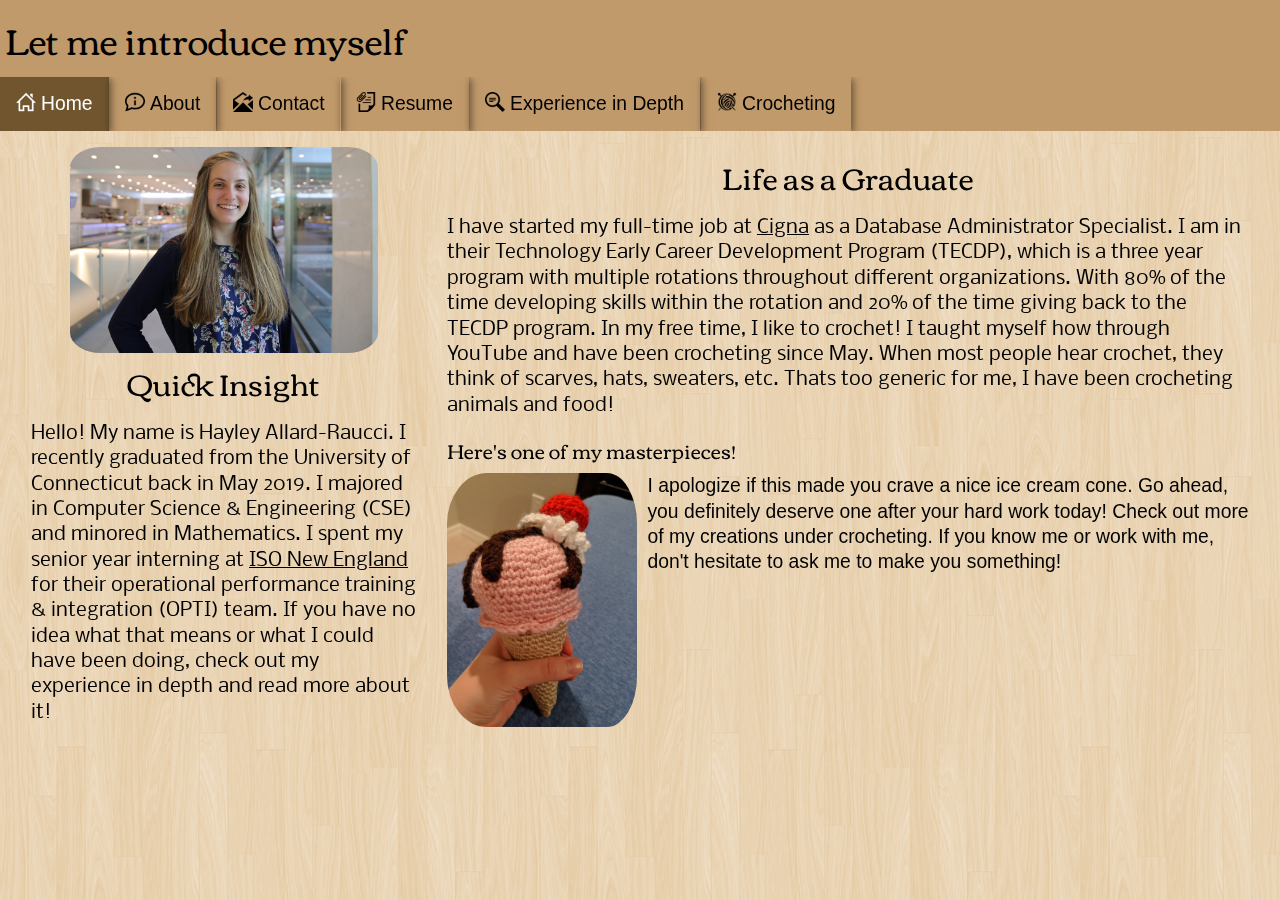
<file: index.html>
<html>
  <head>
    <meta name="viewport" content="width=device-width, initial-scale=1.0" />
    <!-- sets text display in window tab -->
    <title>Hayley Allard-Raucci</title>
    <!-- links css file for this page -->
    <link rel="stylesheet" href="https://www.w3schools.com/w3css/4/w3.css">
    <link href="http://fonts.googleapis.com/css?family=Corben:bold" rel="stylesheet" type="text/css">
    <link href="http://fonts.googleapis.com/css?family=Nobile" rel="stylesheet" type="text/css">
    <link rel="stylesheet" href="homeStyles.css" />
  </head>
  <body>
    <div class="header">
      <h1>Let me introduce myself</h1>
    </div>
<ul class="topnav">
  <!-- includes tabs that user can flip through-->
  <li><a class="active" href="index.html">
      <img src="/ICons/housew.png" class="icons" />Home</a></li>
  <li><a href="about.html">
      <img src="/ICons/infob.png" class="icons" />About</a>
  </li>
  <li><a href="contact.html">
      <img src="/ICons/mailb.png" class="icons" />Contact</a>
  </li>
  <li><a href="/Resume/resume.pdf" target="_blank">
      <img src="/ICons/pdfb.png" class="icons" />Resume</a>
  </li>
  <li> 
    <div class="dropdown">
        <a class="dropbtn">
          <img src="/ICons/magb.png" class="icons" />Experience in Depth
        </a>
        <div class="dropdown-content">
          <a href="OPTI.html">Operations Performance, Training & Integration</a>
          <a href="DayAhead.html">IT Day-Ahead</a>
          <a href="Forecasting.html">Energy Load Forecasting Project</a>
          <a href="DataEngineer.html">Data Engineer</a>
        </div>
      </div>
    </div>
    </li>
    <li><a href="crochet.html">
      <img src="/ICons/yarn_b.png" class="icons">Crocheting
    </a></li>
    </ul>
    <div class="w3-container w3-animate-bottom">
    <!-- start multi column -->
    <div class="row">
      <!-- start left side of the column -->
      <div class="col-4">
        <!-- insert selfie -->
        <img src="/Pictures/professional picture_cropped copy.jpg" class="img-2 center" />
        <!-- header -->
        <h2>Quick Insight</h2>
        <!-- basic info about me -->
        <p class="main">
          Hello! My name is Hayley Allard-Raucci. I recently graduated from the University of Connecticut
          back in May 2019. I majored in Computer Science & Engineering (CSE) and minored in Mathematics. 
          I spent my senior year interning at <a href="https://www.iso-ne.com/" target="_blank">ISO New England</a>
          for their operational performance training & integration (OPTI) team. If you have no idea what that means
          or what I could have been doing, check out my experience in depth and read more about it! 
        </p>
      </div>
      <!-- start bulk of content, bigger column -->
      <div class="col-8">
        <h2> Life as a Graduate</h2>
        <p class="main">
          I have started my full-time job at <a href="https://www.cigna.com/" target="_blank">Cigna</a> as a
          Database Administrator Specialist. I am in their Technology Early Career Development Program (TECDP), which 
          is a three year program with multiple rotations throughout different organizations. With 80% of the time 
          developing skills within the rotation and 20% of the time giving back to the TECDP program. 
          In my free time, I like to crochet! I taught myself how through YouTube and have been crocheting since May.
          When most people hear crochet, they think of scarves, hats, sweaters, etc. Thats too generic for me, I have
          been crocheting animals and food!
        </p>
        <h4> Here's one of my masterpieces! </h4>
        <img src="Pictures/crochet/Ice_cream.jpg" class="img-3" style="float:left; padding-right: 10px; border-radius: 20%"> 
        I apologize if this made you crave a nice ice cream cone. Go ahead, you definitely deserve one after 
        your hard work today! Check out more of my creations under crocheting. If you know me or work with me, don't hesitate to ask
        me to make you something! 
      </div>
    </div>
    </div>
  </body>
</html>
</file>
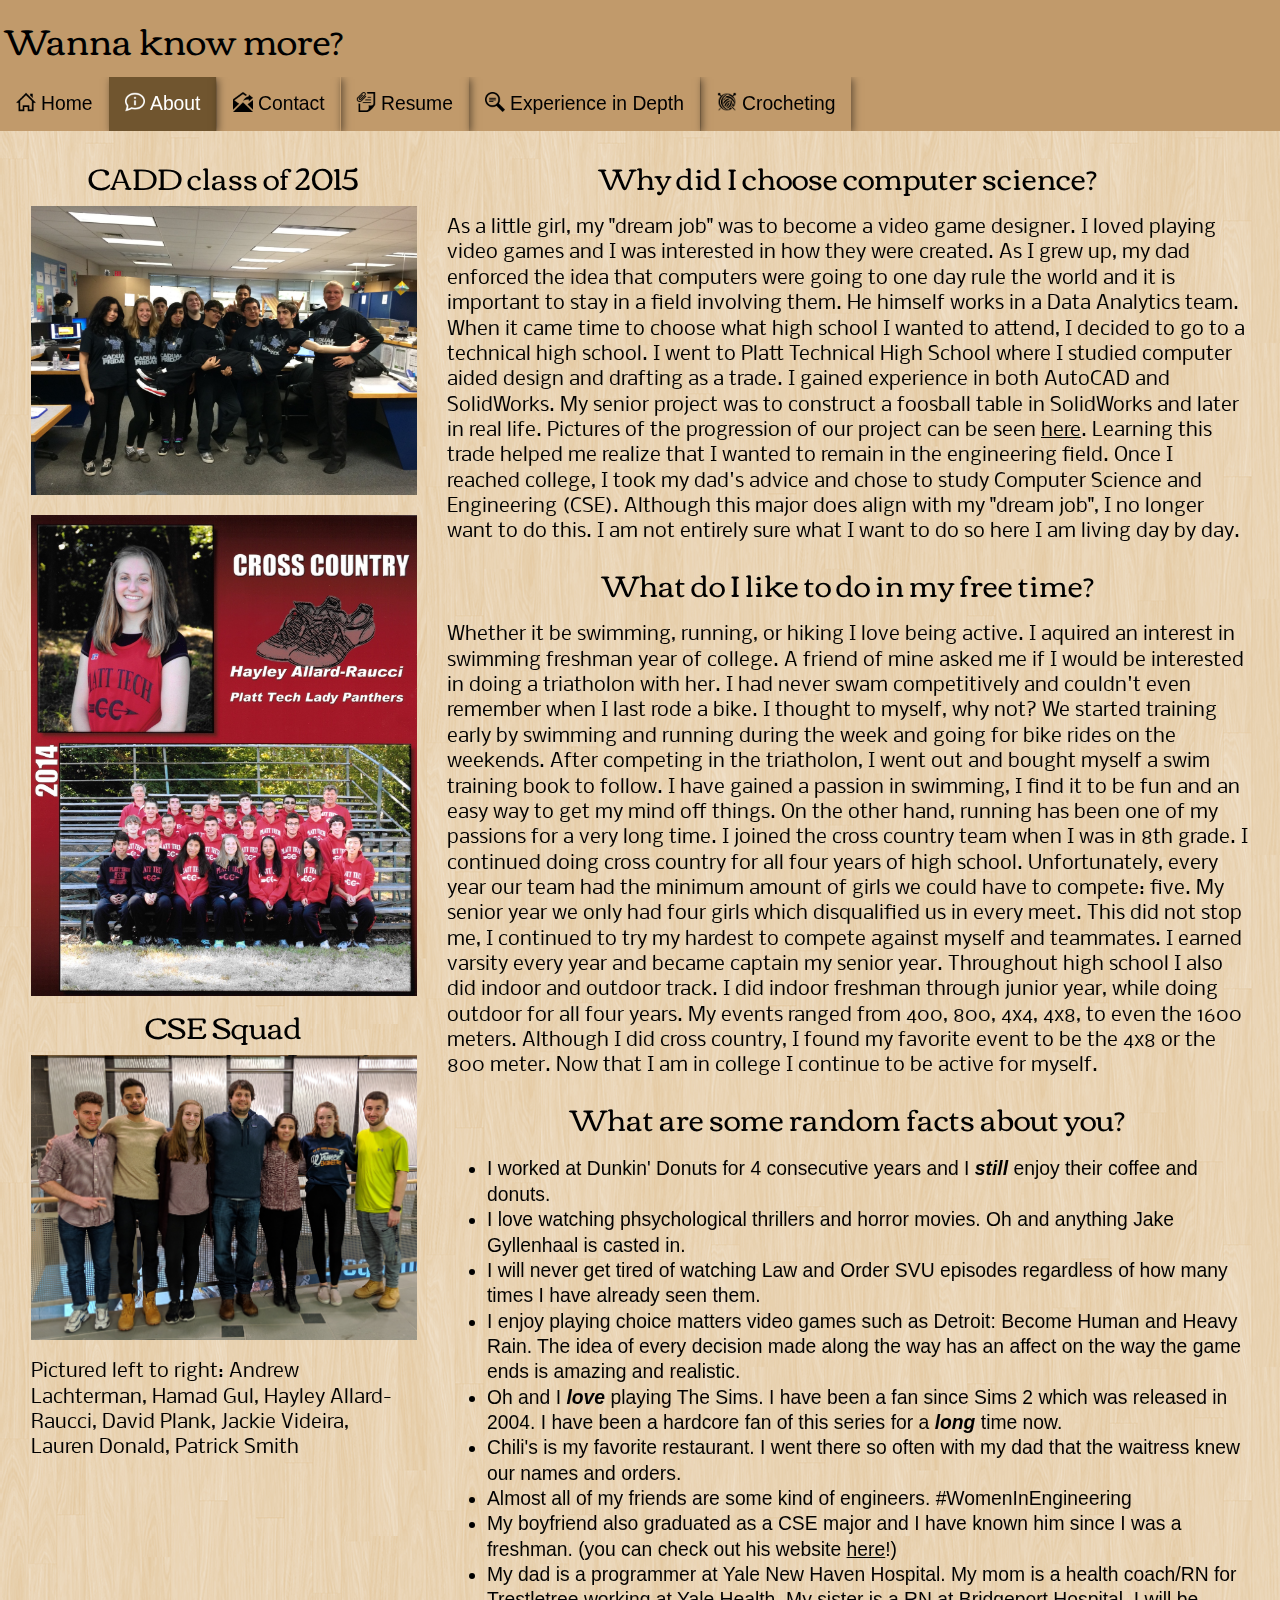
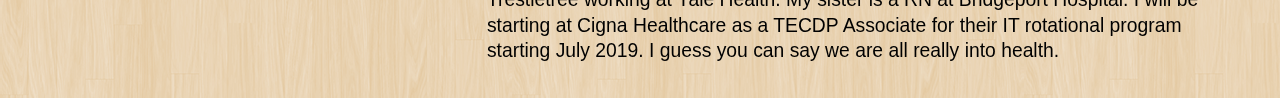
<file: about.html>
<html>
  <head>
    <meta name="viewport" content="width=device-width, initial-scale=1.0" />
    <title>Hayley Allard-Raucci</title>
    <link rel="stylesheet" href="https://www.w3schools.com/w3css/4/w3.css">
        <link href="http://fonts.googleapis.com/css?family=Corben:bold" rel="stylesheet" type="text/css">
        <link href="http://fonts.googleapis.com/css?family=Nobile" rel="stylesheet" type="text/css">
    <link rel="stylesheet" href="homeStyles.css" />
  </head>
  <body>
    <div class="header">
      <h1>Wanna know more?</h1>
    </div>
    <ul class="topnav">
      <!-- includes tabs that user can flip through-->
      <li><a href="index.html">
          <img src="/ICons/houseb.png" class="icons" />Home</a></li>
      <li><a class ="active" href="about.html">
          <img src="/ICons/infow.png" class="icons" />About</a>
      </li>
      <li><a href="contact.html">
          <img src="/ICons/mailb.png" class="icons" />Contact</a>
      </li>
      <li><a href="/Resume/resume.pdf" target="_blank">
          <img src="/ICons/pdfb.png" class="icons" />Resume</a>
      </li>
      <li>
        <div class="dropdown">
          <a class="dropbtn">
            <img src="/ICons/magb.png" class="icons" />Experience in Depth
          </a>
          <div class="dropdown-content">
            <div class="column">
              <a href="OPTI.html">Operations Performance, Training & Integration</a> 
              <a href="DayAhead.html">IT Day-Ahead</a>
              <a href="Forecasting.html">Energy Load Forecasting Project</a>
              <a href="DataEngineer.html">Data Engineer</a>
            </div>
          </div>
        </div>
      </li>
          <li><a href="crochet.html">
              <img src="/ICons/yarn_b.png" class="icons">Crocheting
            </a></li>
    </ul>
    <div class="w3-container w3-animate-bottom">
    <div class="col-4">
      <h2>CADD class of 2015</h2>
      <img src="Pictures/class15.png" class="img-1" />
      <img src="Pictures/cc_picture.jpeg" class="img-4" />
      <h2> CSE Squad </h2>
      <img src="Pictures/CSE_fam.jpg" class="img-1">
      <p class="main">Pictured left to right: Andrew Lachterman, Hamad Gul, Hayley Allard-Raucci,
        David Plank, Jackie Videira, Lauren Donald, Patrick Smith </p>
    </div>
    <div class="col-8">
      <h2>Why did I choose computer science?</h2>
      <p class="main">
        As a little girl, my "dream job" was to become a video game designer. I
        loved playing video games and I was interested in how they were created.
        As I grew up, my dad enforced the idea that computers were going to one
        day rule the world and it is important to stay in a field involving
        them. He himself works in a Data Analytics team. When it came time to
        choose what high school I wanted to attend, I decided to go to a
        technical high school. I went to Platt Technical High School where I
        studied computer aided design and drafting as a trade. I gained
        experience in both AutoCAD and SolidWorks. My senior project was to
        construct a foosball table in SolidWorks and later in real life.
        Pictures of the progression of our project can be seen
        <a href="Powerpoint/foosball_presentation.pdf" target="_blank">here</a>.
        Learning this trade helped me realize that I wanted to remain in the
        engineering field. Once I reached college, I took my dad's advice and
        chose to study Computer Science and Engineering (CSE). Although this
        major does align with my "dream job", I no longer want to do this. I am
        not entirely sure what I want to do so here I am living day by day.
      </p>
      <h2>What do I like to do in my free time?</h2>
      <p class="main">
        Whether it be swimming, running, or hiking I love being active. I
        aquired an interest in swimming freshman year of college. A friend of
        mine asked me if I would be interested in doing a triatholon with her. I
        had never swam competitively and couldn't even remember when I last rode
        a bike. I thought to myself, why not? We started training early by
        swimming and running during the week and going for bike rides on the
        weekends. After competing in the triatholon, I went out and bought
        myself a swim training book to follow. I have gained a passion in
        swimming, I find it to be fun and an easy way to get my mind off things.
        On the other hand, running has been one of my passions for a very long
        time. I joined the cross country team when I was in 8th grade. I
        continued doing cross country for all four years of high school.
        Unfortunately, every year our team had the minimum amount of girls we
        could have to compete: five. My senior year we only had four girls which
        disqualified us in every meet. This did not stop me, I continued to try
        my hardest to compete against myself and teammates. I earned
        varsity every year and became captain my senior year. Throughout high
        school I also did indoor and outdoor track. I did indoor freshman through
        junior year, while doing outdoor for all four years. My events ranged
        from 400, 800, 4x4, 4x8, to even the 1600 meters. Although I did cross
        country, I found my favorite event to be the 4x8 or the 800 meter. Now
        that I am in college I continue to be active for myself.
      </p>
      <h2> What are some random facts about you? </h2>
      <ul style="list-style-type:disc">
        <li>I worked at Dunkin' Donuts for 4 consecutive years and I <b><i>still</i></b> enjoy
          their coffee and donuts.
        </li>
        <li>I love watching phsychological thrillers and horror movies. Oh and anything Jake 
          Gyllenhaal is casted in. 
        </li>
        <li>I will never get tired of watching Law and Order SVU episodes regardless of how many
          times I have already seen them.
        </li>
        <li>I enjoy playing choice matters video games such as Detroit: Become Human and 
          Heavy Rain. The idea of every decision made along the way has an affect on the way the 
          game ends is amazing and realistic. 
        </li>
        <li>Oh and I <b><i>love</i></b> playing The Sims. I have been a fan since Sims 2 which was
          released in 2004. I have been a hardcore fan of this series for a <b><i>long</i></b> 
          time now. </li>
        <li>Chili's is my favorite restaurant. I went there so often with my dad that the waitress
          knew our names and orders. 
        </li>
        <li>Almost all of my friends are some kind of engineers. #WomenInEngineering</li>
        <li>My boyfriend also graduated as a CSE major and I have known him since I was a freshman. 
          (you can check out his website <a href="http://jonsimonin.com/" target="_blank">here</a>!)
        </li>
        <li>My dad is a programmer at Yale New Haven Hospital. My mom is a health coach/RN for Trestletree
          working at Yale Health. My sister is a RN at Bridgeport Hospital. I will be starting at Cigna Healthcare 
          as a TECDP Associate for their IT rotational program starting July 2019. I guess you can say we are all really 
          into health.
        </li>
      </ul>
    </div>
    </div>
  </body>
</html>
</file>
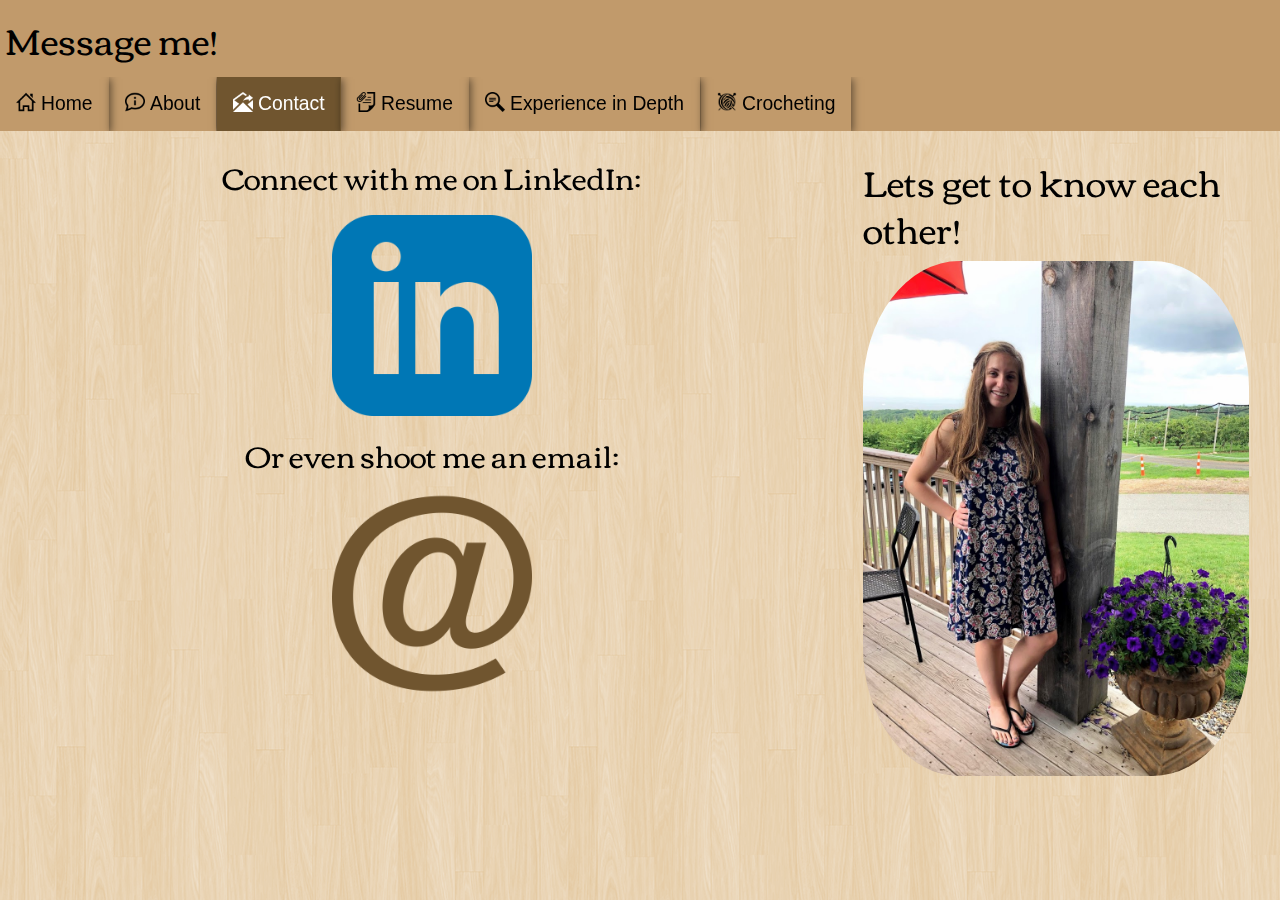
<file: contact.html>
<html>
  <head>
    <meta name="viewport" content="width=device-width, initial-scale=1.0">
    <title>Hayley Allard-Raucci</title>
    <link rel="stylesheet" href="https://www.w3schools.com/w3css/4/w3.css">
        <link href="http://fonts.googleapis.com/css?family=Corben:bold" rel="stylesheet" type="text/css">
        <link href="http://fonts.googleapis.com/css?family=Nobile" rel="stylesheet" type="text/css">
    <link rel="stylesheet" href="homeStyles.css" />
  </head>
  <body>
    <div class="header">
      <h1>Message me!</h1>
    </div>
    <ul class="topnav">
      <!-- includes tabs that user can flip through-->
      <li><a href="index.html">
          <img src="/ICons/houseb.png" class="icons" />Home</a></li>
      <li><a href="about.html">
          <img src="/ICons/infob.png" class="icons" />About</a>
      </li>
      <li><a class="active" href="contact.html">
          <img src="/ICons/mailw.png" class="icons" />Contact</a>
      </li>
      <li><a href="/Resume/resume.pdf" target="_blank">
          <img src="/ICons/pdfb.png" class="icons" />Resume</a>
      </li>
  <li>
    <div class="dropdown">
      <a class="dropbtn">
        <img src="/ICons/magb.png" class="icons" />Experience in Depth
      </a>
      <div class="dropdown-content">
        <a href="OPTI.html">Operations Performance, Training & Integration</a> 
        <a href="DayAhead.html">IT Day-Ahead</a>
        <a href="Forecasting.html">Energy Load Forecasting Project</a>
        <a href="DataEngineer.html">Data Engineer</a>
      </div>
    </div>
    </div>
  </li>
      <li><a href="crochet.html">
          <img src="/ICons/yarn_b.png" class="icons">Crocheting
        </a></li>
  </ul>
  <div class="w3-container w3-animate-bottom">
    <div class="row">
      <div class="col-8">
        <h2>Connect with me on LinkedIn:</h2>
        <p style="text-align: center">
          <a href="https://www.linkedin.com/in/hallardraucci/" target="_blank">
            <img src="ICons/linkedin.png" class="img-3" />
          </a>
        </p>
        <h2> Or even shoot me an email: </h2>
        <p style="text-align: center">
          <a href="mailto:jobs@hallardraucci.com">
            <img src="ICons/atbr.png" class="img-3" />
          </a>
        </p>
      </div>
      <div class="col-4">
        <h1>Lets get to know each other!</h1>
        <img src="Pictures/crystal_ridge.jpg" class="img-5" />
      </div>
    </div>
    </div>
  </body>
</html>
</file>
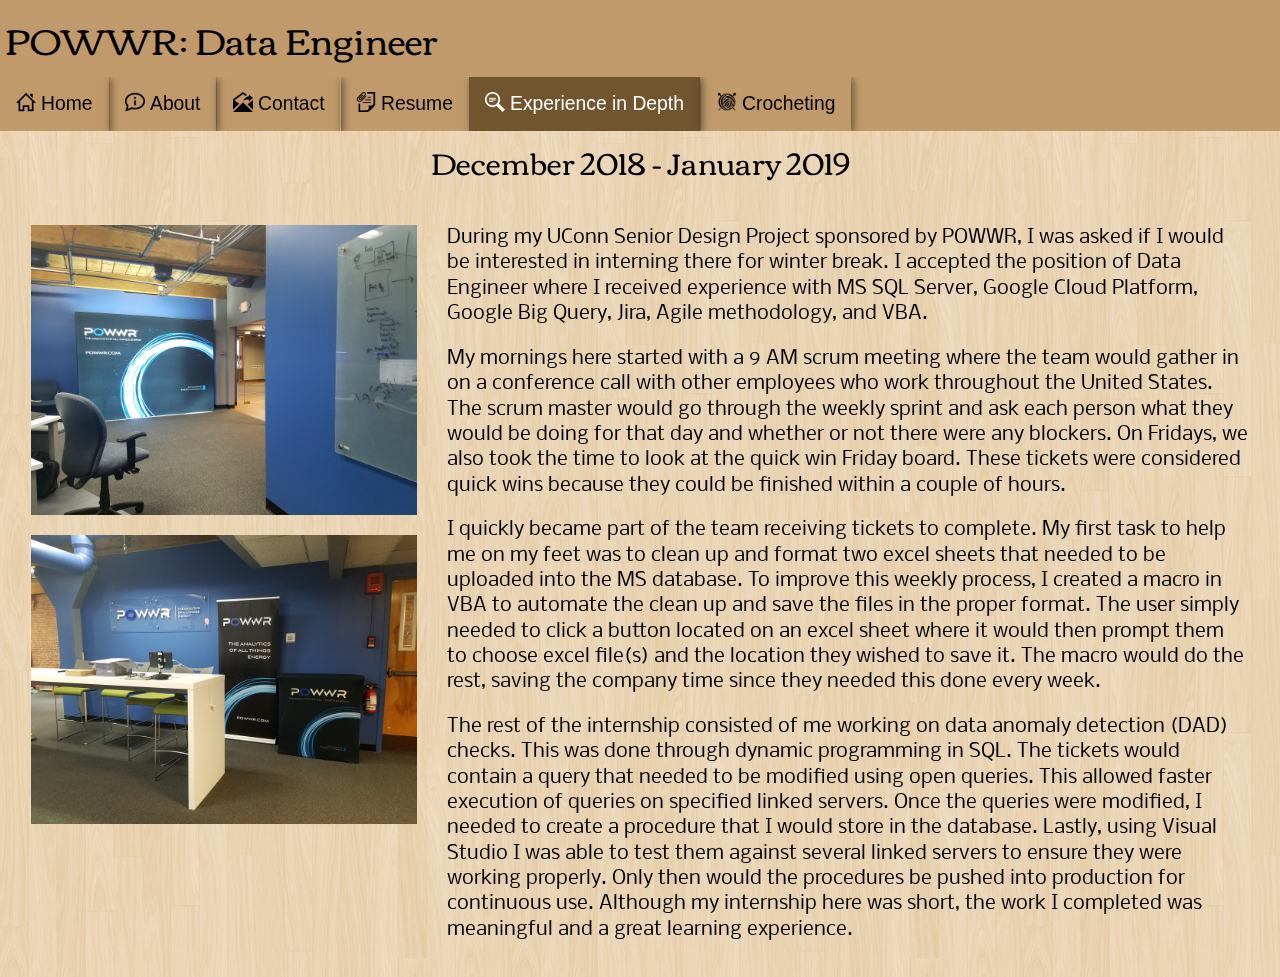
<file: DataEngineer.html>
<html>
  <head>
    <meta name="viewport" content="width=device-width, initial-scale=1.0">
    <title>Hayley Allard-Raucci</title>
    <link rel="stylesheet" href="https://www.w3schools.com/w3css/4/w3.css">
        <link href="http://fonts.googleapis.com/css?family=Corben:bold" rel="stylesheet" type="text/css">
        <link href="http://fonts.googleapis.com/css?family=Nobile" rel="stylesheet" type="text/css">
    <link rel="stylesheet" href="homeStyles.css" />
  </head>
  <body>
    <div class="header">
      <h1>POWWR: Data Engineer</h1>
    </div>
    <ul class="topnav">
      <!-- includes tabs that user can flip through-->
      <li><a href="index.html">
          <img src="/ICons/houseb.png" class="icons" />Home</a></li>
      <li><a href="about.html">
          <img src="/ICons/infob.png" class="icons" />About</a>
      </li>
      <li><a href="contact.html">
          <img src="/ICons/mailb.png" class="icons" />Contact</a>
      </li>
      <li><a href="/Resume/resume.pdf" target="_blank">
          <img src="/ICons/pdfb.png" class="icons" />Resume</a>
      </li>
      <li>
        <div class="dropdown">
        <a class="dropbtn active">
          <img src="/ICons/magw.png" class="icons" />Experience in Depth
        </a>
          <div class="dropdown-content">
            <a href="OPTI.html">Operations Performance, Training & Integration</a> 
            <a href="DayAhead.html">IT Day-Ahead</a>
            <a href="Forecasting.html">Energy Load Forecasting Project</a>
            <a class="active" href="DataEngineer.html">Data Engineer</a>
          </div>
        </div>
        </div>
      </li>
          <li><a href="crochet.html">
              <img src="/ICons/yarn_b.png" class="icons">Crocheting
            </a></li>
    </ul>
    <div class="w3-container w3-animate-bottom">
    <h2>
      December 2018 - January 2019
      <!--
      <img
        src="/Pictures/plogo.png"
        style="width:35%;padding-top:20px;"
        class="center"
      />
      -->
    </h2>
    <div class="row">
      <div class="col-4">
        <p class="main">
          <img
            src="/Pictures/office.jpg"
            class="img-7"
          />
          <img
            src="/Pictures/powwr.jpg"
            class="img-7"
          />
        </p>
      </div>
      <div class="col-8">
        <p class="main">
          During my UConn Senior Design Project sponsored by POWWR, I was asked
          if I would be interested in interning there for winter break. I
          accepted the position of Data Engineer where I received experience
          with MS SQL Server, Google Cloud Platform, Google Big Query, Jira,
          Agile methodology, and VBA.
        </p>
        <p class="main">
          My mornings here started with a 9 AM scrum meeting where the team
          would gather in on a conference call with other employees who
          work throughout the United States. The scrum master would go through the
          weekly sprint and ask each person what they would be doing for that
          day and whether or not there were any blockers. On Fridays, we also
          took the time to look at the quick win Friday board. These tickets
          were considered quick wins because they could be finished within a
          couple of hours.
        </p>
        <p class="main">
          I quickly became part of the team receiving tickets to complete. My
          first task to help me on my feet was to clean up and format two excel
          sheets that needed to be uploaded into the MS database. To improve
          this weekly process, I created a macro in VBA to automate the clean up
          and save the files in the proper format. The user simply needed to
          click a button located on an excel sheet where it would then prompt
          them to choose excel file(s) and the location they wished to save it.
          The macro would do the rest, saving the company time since they needed
          this done every week.
        </p>
        <p class="main">
          The rest of the internship consisted of me working on data anomaly
          detection (DAD) checks. This was done through dynamic programming in
          SQL. The tickets would contain a query that needed to be modified
          using open queries. This allowed faster execution of queries on
          specified linked servers. Once the queries were modified, I needed to
          create a procedure that I would store in the database. Lastly, using
          Visual Studio I was able to test them against several linked servers
          to ensure they were working properly. Only then would the procedures
          be pushed into production for continuous use. Although my internship
          here was short, the work I completed was meaningful and a great
          learning experience.
        </p>
      </div>
    </div>
    </div>
  </body>
</html>
</file>
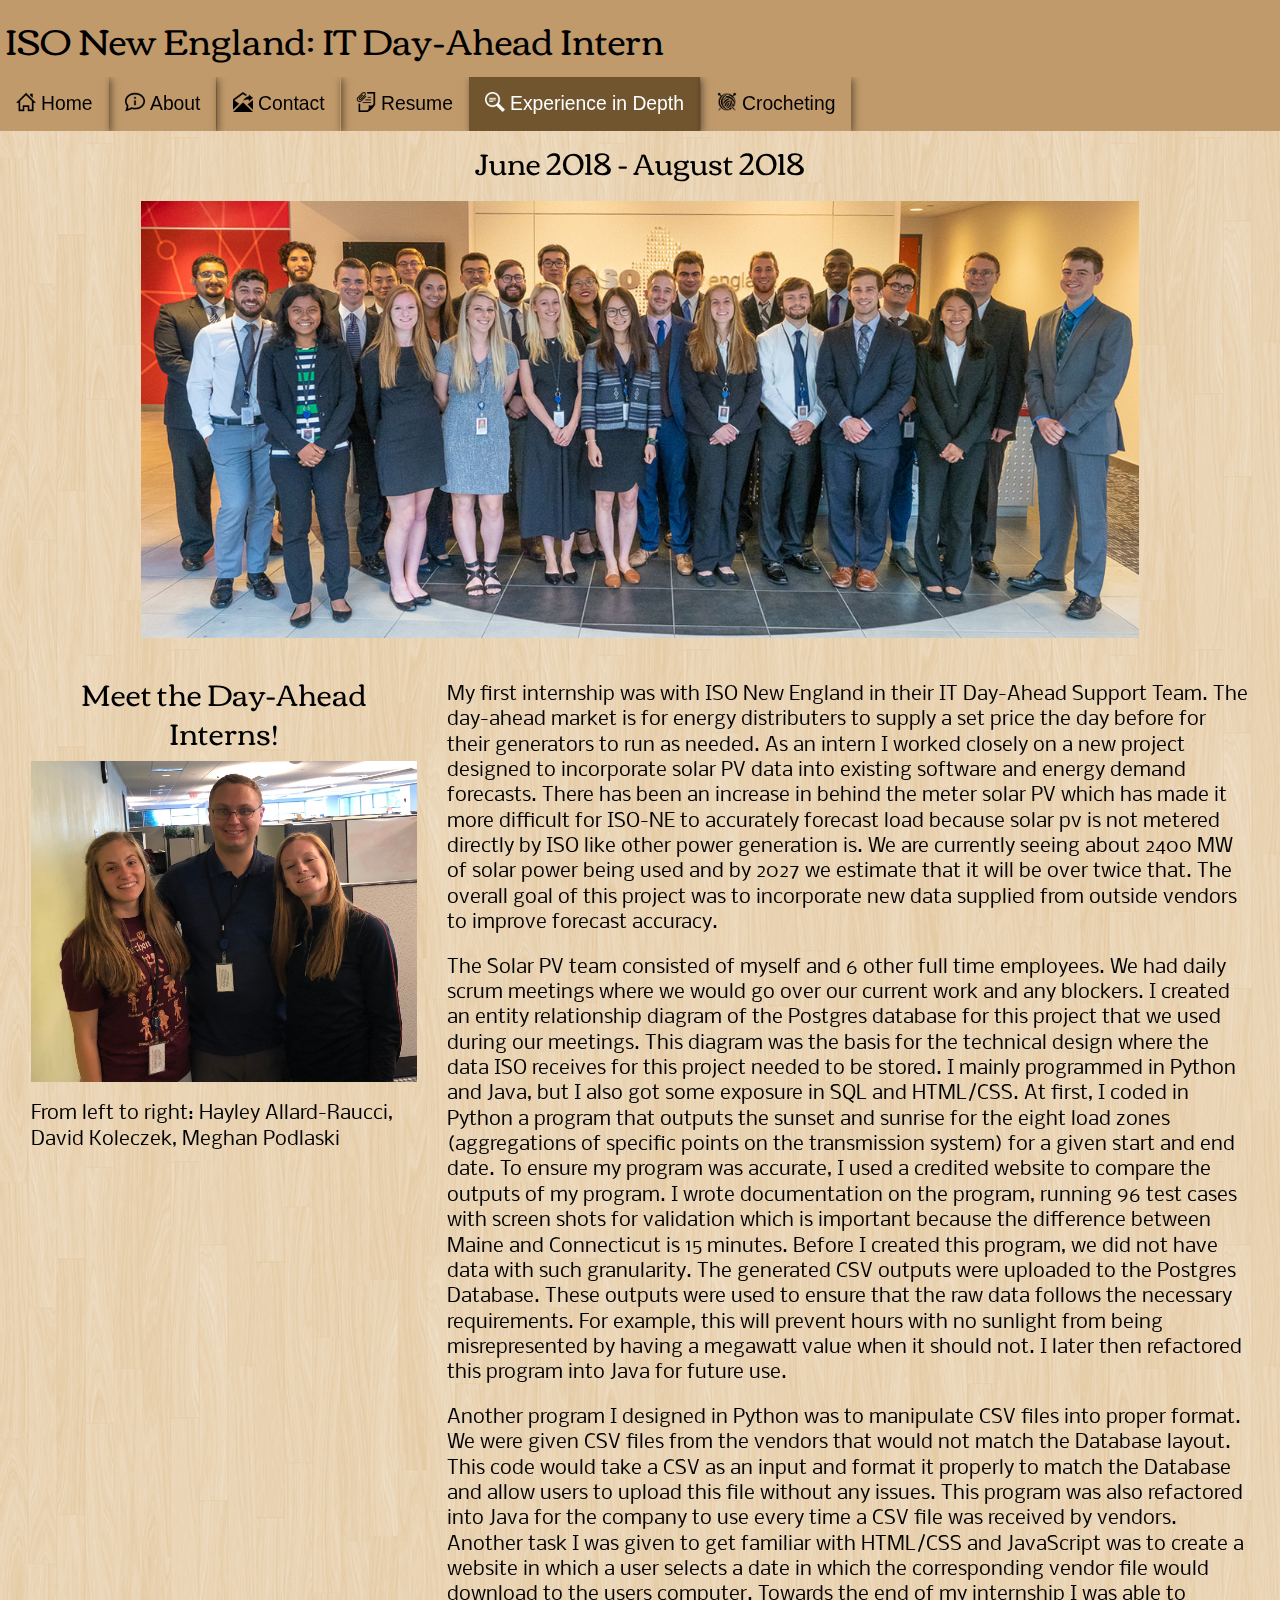
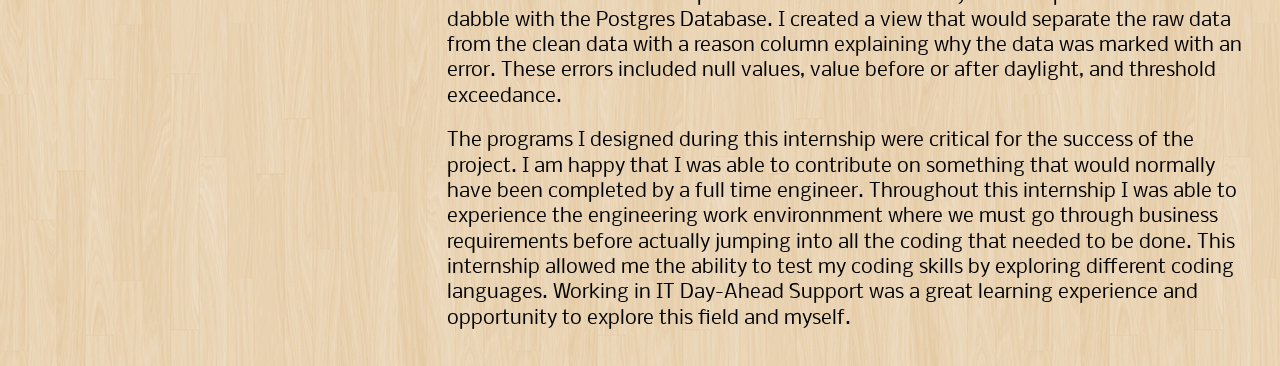
<file: DayAhead.html>
<html>
  <head>
    <meta name="viewport" content="width=device-width, initial-scale=1.0">
    <title>Hayley Allard-Raucci</title>
    <link rel="stylesheet" href="https://www.w3schools.com/w3css/4/w3.css">
        <link href="http://fonts.googleapis.com/css?family=Corben:bold" rel="stylesheet" type="text/css">
        <link href="http://fonts.googleapis.com/css?family=Nobile" rel="stylesheet" type="text/css">
    <link rel="stylesheet" href="homeStyles.css" />
  </head>
  <body>
    <div class="header">
      <h1>ISO New England: IT Day-Ahead Intern</h1>
    </div>
    <ul class="topnav">
      <!-- includes tabs that user can flip through-->
      <li><a href="index.html">
          <img src="/ICons/houseb.png" class="icons" />Home</a></li>
      <li><a href="about.html">
          <img src="/ICons/infob.png" class="icons" />About</a>
      </li>
      <li><a href="contact.html">
          <img src="/ICons/mailb.png" class="icons" />Contact</a>
      </li>
      <li><a href="/Resume/resume.pdf" target="_blank">
          <img src="/ICons/pdfb.png" class="icons" />Resume</a>
      </li>
      <li>
        <div class="dropdown">
          <a class="dropbtn active">
            <img src="/ICons/magw.png" class="icons" />Experience in Depth
          </a>
          <div class="dropdown-content">
            <a href="OPTI.html">Operations Performance, Training & Integration</a> 
            <a class="active" href="DayAhead.html">IT Day-Ahead</a>
            <a href="Forecasting.html">Energy Load Forecasting Project</a>
            <a href="DataEngineer.html">Data Engineer</a>
          </div>
        </div>
        </div>
      </li>
          <li><a href="crochet.html">
              <img src="/ICons/yarn_b.png" class="icons">Crocheting
            </a></li>
    </ul>
    <div class="w3-container w3-animate-bottom">
    <h2>
      June 2018 - August 2018
      <img src="/Pictures/Final Presentations.jpg" class="center img-6" />
    </h2>
     <div class="col-4">
      <h2>Meet the Day-Ahead Interns!</h2>
      <img src="/Pictures/DayAheadInterns.jpeg" class="img-1" />
      <p class="main">
        From left to right: Hayley Allard-Raucci, David Koleczek, Meghan
        Podlaski
      </p>
    </div>
    <div class="col-8">
      <p class="main">
        My first internship was with ISO New England in their IT Day-Ahead
        Support Team.
        The day-ahead market is for energy distributers to supply a set price the 
        day before for their generators to run as needed. As an intern I worked closely on
        a new project designed to incorporate solar PV data into existing software
        and energy demand forecasts. There has been an increase in behind the meter
        solar PV which has made it more difficult for ISO-NE to accurately
        forecast load because solar pv is not metered directly by ISO like other power generation is. 
        We are currently seeing about 2400 MW of solar power being used and by 2027 we
        estimate that it will be over twice that. The overall goal of this project was to
        incorporate new data supplied from outside vendors to improve forecast accuracy.
      </p>
      <p class="main">
        The Solar PV team consisted of myself and 6 other full time employees. We
        had daily scrum meetings where we would go over our current work and any
        blockers. I created an entity relationship diagram of the
        Postgres database for this project that we used during our meetings.
        This diagram was the basis for the technical design where the data ISO
        receives for this project needed to be stored. I mainly programmed in
        Python and Java, but I also got some exposure in SQL and HTML/CSS. At
        first, I coded in Python a program that outputs the sunset and sunrise
        for the eight load zones (aggregations of specific points on the
        transmission system) for a given start and end date. To ensure my
        program was accurate, I used a credited website to compare the outputs
        of my program. I wrote documentation on the program, running 96 test
        cases with screen shots for validation which is important because the difference between
        Maine and Connecticut is 15 minutes. Before I created this program, we did not have
        data with such granularity. The generated CSV
        outputs were uploaded to the Postgres Database. These outputs were used
        to ensure that the raw data follows the necessary requirements. For
        example, this will prevent hours with no sunlight from being
        misrepresented by having a megawatt value when it should not. I later
        then refactored this program into Java for future use.
      </p>
      <p class="main">
        Another program I designed in Python was to manipulate CSV files into
        proper format. We were given CSV files from the vendors that would not
        match the Database layout. This code would take a CSV as an input and
        format it properly to match the Database and allow users to upload this
        file without any issues. This program was also refactored into Java for
        the company to use every time a CSV file was received by vendors. Another
        task I was given to get familiar with HTML/CSS and JavaScript was
        to create a website in which a user selects a date in which the
        corresponding vendor file would download to the users computer. Towards
        the end of my internship I was able to dabble with the Postgres
        Database. I created a view that would separate the raw data from the
        clean data with a reason column explaining why the data was marked with
        an error. These errors included null values, value before or after
        daylight, and threshold exceedance.
      </p>
      <p class="main">
        The programs I designed during this internship were critical for the
        success of the project. I am happy that I was able to contribute on
        something that would normally have been completed by a full time
        engineer. Throughout this internship I was able to experience the
        engineering work environnment where we must go through business
        requirements before actually jumping into all the coding that needed to
        be done. This internship allowed me the ability to test my coding skills
        by exploring different coding languages. Working in IT Day-Ahead Support was a
        great learning experience and opportunity to explore this field and
        myself.
      </p>
    </div>
    </div>
  </body>
</html>
</file>
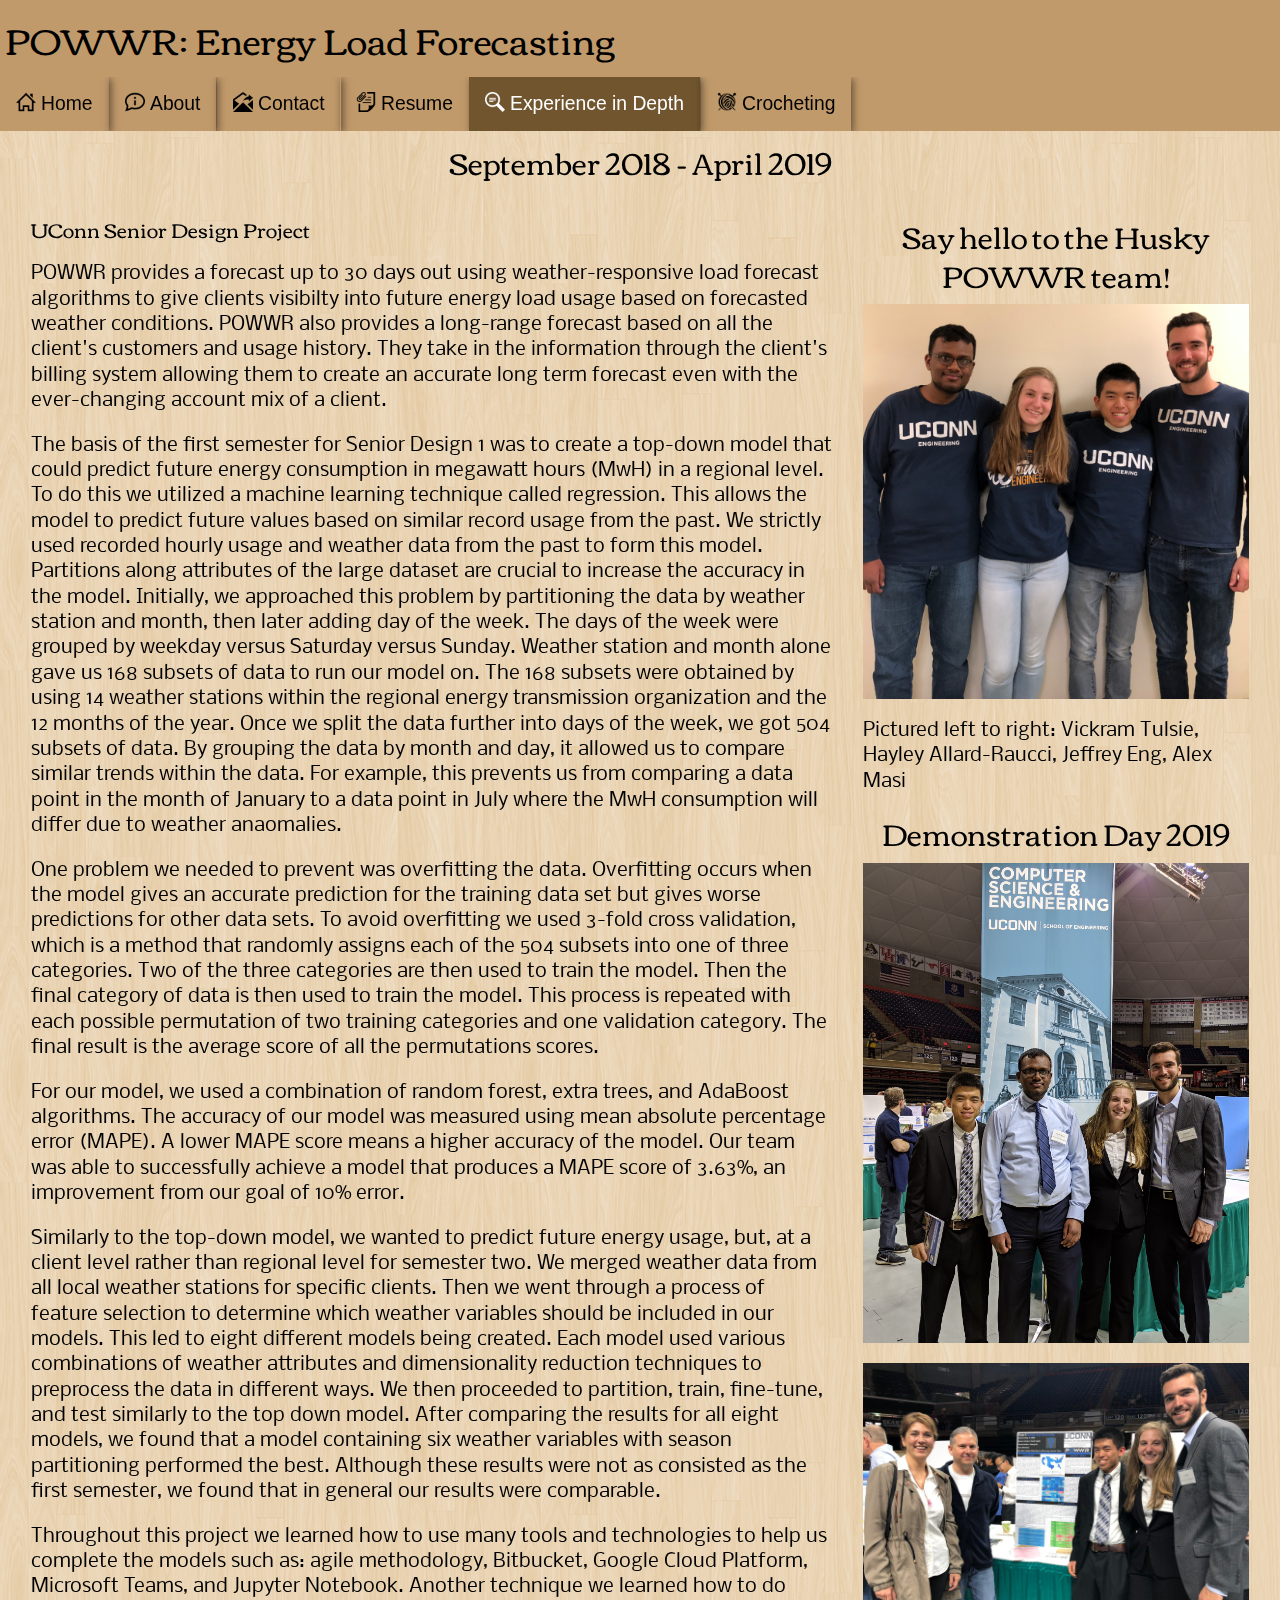
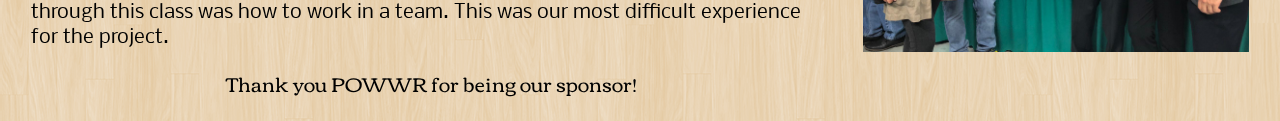
<file: Forecasting.html>
<html>
  <head>
    <meta name="viewport" content="width=device-width, initial-scale=1.0">
    <title>Hayley Allard-Raucci</title>
    <link rel="stylesheet" href="https://www.w3schools.com/w3css/4/w3.css">
        <link href="http://fonts.googleapis.com/css?family=Corben:bold" rel="stylesheet" type="text/css">
        <link href="http://fonts.googleapis.com/css?family=Nobile" rel="stylesheet" type="text/css">
    <link rel="stylesheet" href="homeStyles.css" />
  </head>
  <body>
    <div class="header">
      <h1>POWWR: Energy Load Forecasting</h1>
    </div>
    <ul class="topnav">
      <!-- includes tabs that user can flip through-->
      <li><a href="index.html">
          <img src="/ICons/houseb.png" class="icons" />Home</a></li>
      <li><a href="about.html">
          <img src="/ICons/infob.png" class="icons" />About</a>
      </li>
      <li><a href="contact.html">
          <img src="/ICons/mailb.png" class="icons" />Contact</a>
      </li>
      <li><a href="/Resume/resume.pdf" target="_blank">
          <img src="/ICons/pdfb.png" class="icons" />Resume</a>
      </li>
      <li>
        <div class="dropdown">
        <a class="dropbtn active">
          <img src="/ICons/magw.png" class="icons" />Experience in Depth
        </a>
          <div class="dropdown-content">
            <a href="OPTI.html">Operations Performance, Training & Integration</a>
            <a href="DayAhead.html">IT Day-Ahead</a>
            <a class="active" href="Forecasting.html">Energy Load Forecasting Project</a>
            <a href="DataEngineer.html">Data Engineer</a>
          </div>
        </div>
        </div>
      </li>
          <li><a href="crochet.html">
              <img src="/ICons/yarn_b.png" class="icons">Crocheting
            </a></li>
    </ul>
    <div class="w3-container w3-animate-bottom">
    <h2>
      September 2018 - April 2019
    </h2>
    <div class="col-8">
      <h4> UConn Senior Design Project</h4>
      <p class="main">
        POWWR provides a forecast up to 30 days out using weather-responsive
        load forecast algorithms to give clients visibilty into future energy
        load usage based on forecasted weather conditions. POWWR also provides a
        long-range forecast based on all the client's customers and usage
        history. They take in the information through the client's billing
        system allowing them to create an accurate long term forecast even with
        the ever-changing account mix of a client.
      </p>
      <p class="main">
        The basis of the first semester for Senior Design 1 was to create a top-down
        model that could predict future energy consumption in megawatt hours
        (MwH) in a regional level. To do this we utilized a machine learning technique called
        regression. This allows the model to predict future values based on
        similar record usage from the past. We strictly used recorded hourly
        usage and weather data from the past to form this model. Partitions
        along attributes of the large dataset are crucial to increase the
        accuracy in the model. Initially, we approached this problem by
        partitioning the data by weather station and month, then later adding
        day of the week. The days of the week were grouped by weekday versus
        Saturday versus Sunday. Weather station and month alone gave us 168
        subsets of data to run our model on. The 168 subsets were obtained by
        using 14 weather stations within the regional energy transmission
        organization and the 12 months of the year. Once we split the data
        further into days of the week, we got 504 subsets of data. By grouping
        the data by month and day, it allowed us to compare similar trends
        within the data. For example, this prevents us from comparing a data
        point in the month of January to a data point in July where the MwH
        consumption will differ due to weather anaomalies.
      </p>
      <p class="main">
        One problem we needed to prevent was overfitting the data. Overfitting
        occurs when the model gives an accurate
        prediction for the training data set but gives worse predictions for other
        data sets. To avoid overfitting we used 3-fold cross validation, which is a method that
        randomly assigns each of the 504 subsets into one of three categories.
        Two of the three categories are then used to train the model. Then the
        final category of data is then used to train the model. This process is
        repeated with each possible permutation of two training categories and
        one validation category. The final result is the average score of all
        the permutations scores.
      </p>
      <p class="main">
        For our model, we used a combination of random forest, extra trees, and AdaBoost algorithms.
        The accuracy of our model was measured using mean absolute percentage error (MAPE). 
        A lower MAPE score means a higher accuracy of the model. Our team was able to
        successfully achieve a model that produces a MAPE score of 3.63%, an
        improvement from our goal of 10% error. 
      </p>
      <p class="main">
        Similarly to the top-down model, we wanted to predict future energy usage, but,
        at a client level rather than regional level for semester two. We merged weather
        data from all local weather stations for specific clients. Then we went through 
        a process of feature selection to determine which weather variables should be 
        included in our models. This led to eight different models being created. Each model
        used various combinations of weather attributes and dimensionality reduction techniques to
        preprocess the data in different ways. We then proceeded to partition, train, fine-tune,
        and test similarly to the top down model. After comparing the results for all eight models, 
        we found that a model containing six weather variables with season partitioning performed the best.
        Although these results were not as consisted as the first semester, we found that in general our
        results were comparable.
      </p>
            <p class="main">
              Throughout this project we learned how to use many tools and
              technologies to help us complete the models such as: agile methodology,
              Bitbucket, Google Cloud Platform, Microsoft Teams, and Jupyter Notebook.
              Another technique we learned how to do through this class was how to work in a 
              team. This was our most difficult experience for the project.
            </p>
            <h4 style="text-align: center"> Thank you POWWR for being our sponsor!</h4>
    </div>
        <div class="col-4">
          <h2>
            Say hello to the Husky POWWR team!
          </h2>
          <img src="Pictures/senior_group.jpg" class="img-1" />
          <p class="main">
            Pictured left to right: Vickram Tulsie, Hayley Allard-Raucci, Jeffrey
            Eng, Alex Masi
          </p>
          <h2>
            Demonstration Day 2019
          </h2>
          <img src="Pictures/demo_day.jpg" class="img-1" />
          <img src="Pictures/powwr+us-image.png" class="img-4">
        </div>
        </div>
  </body>
</html>
</file>
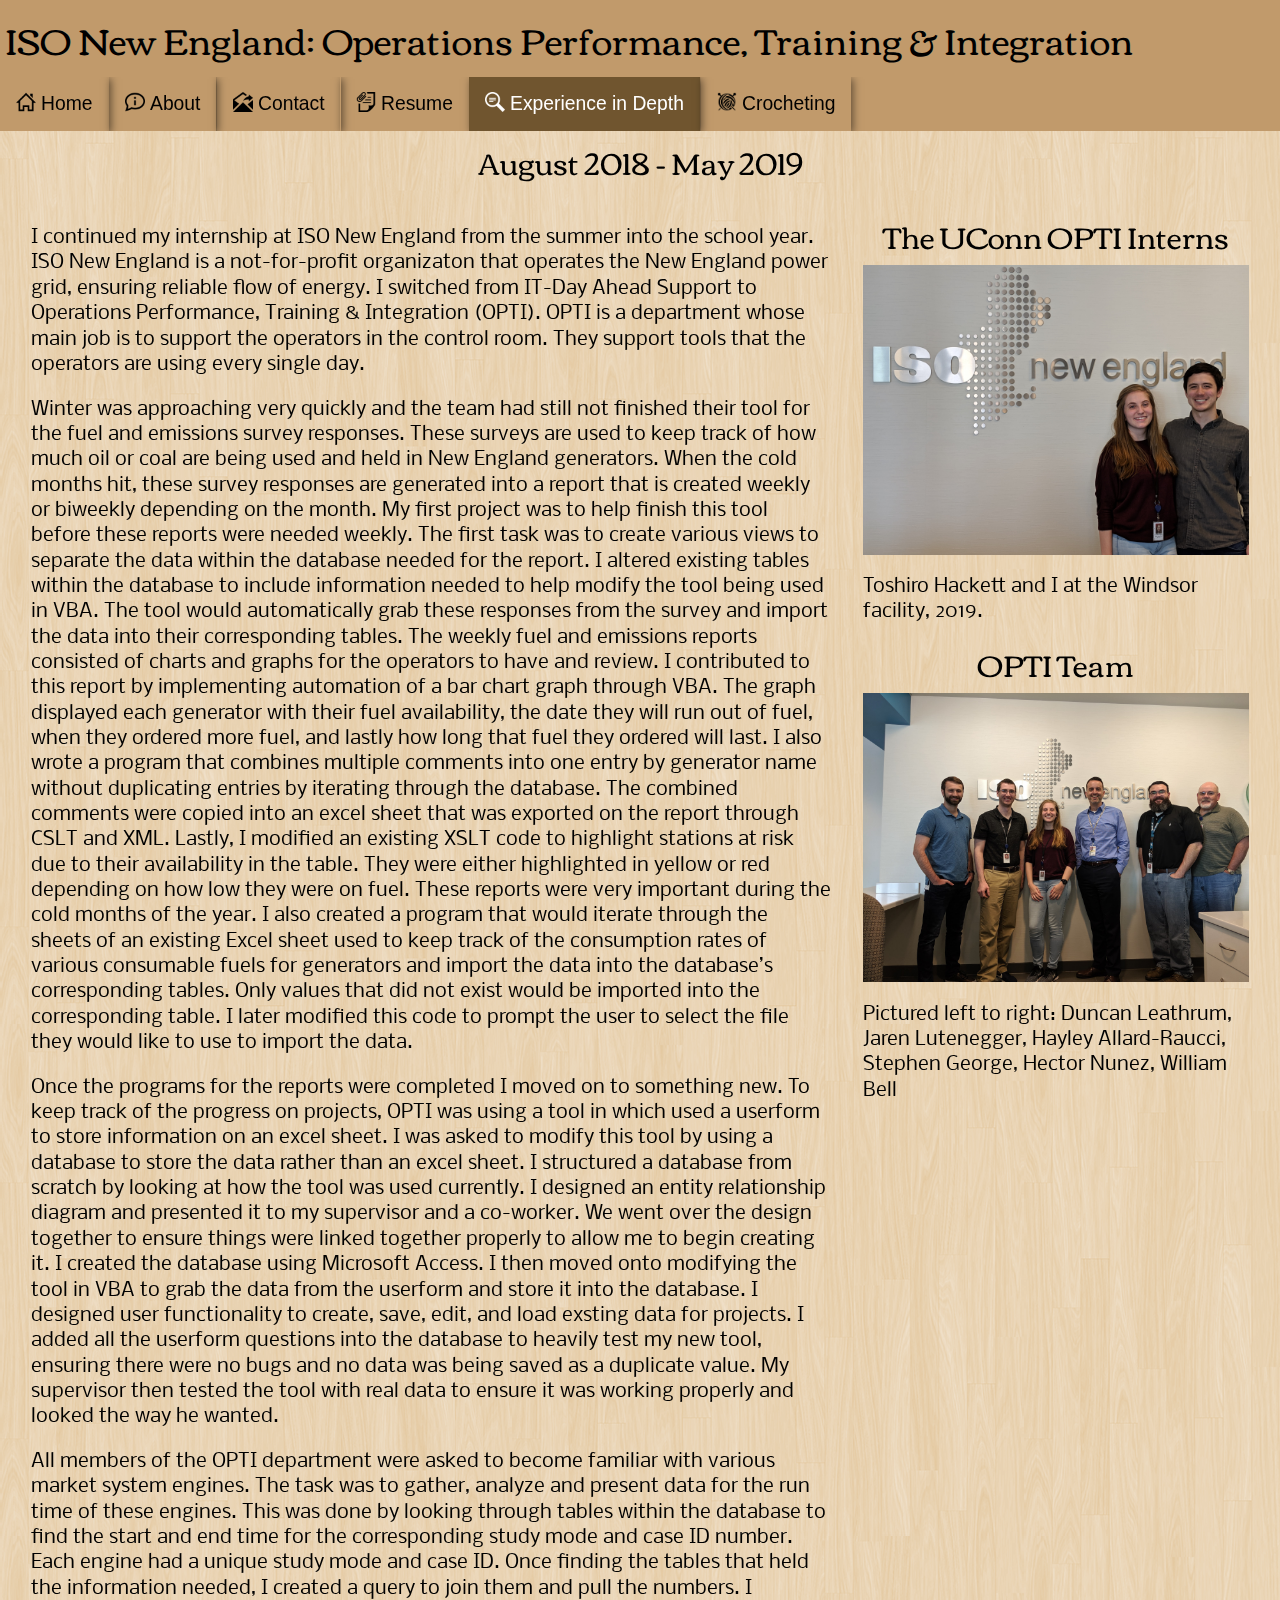
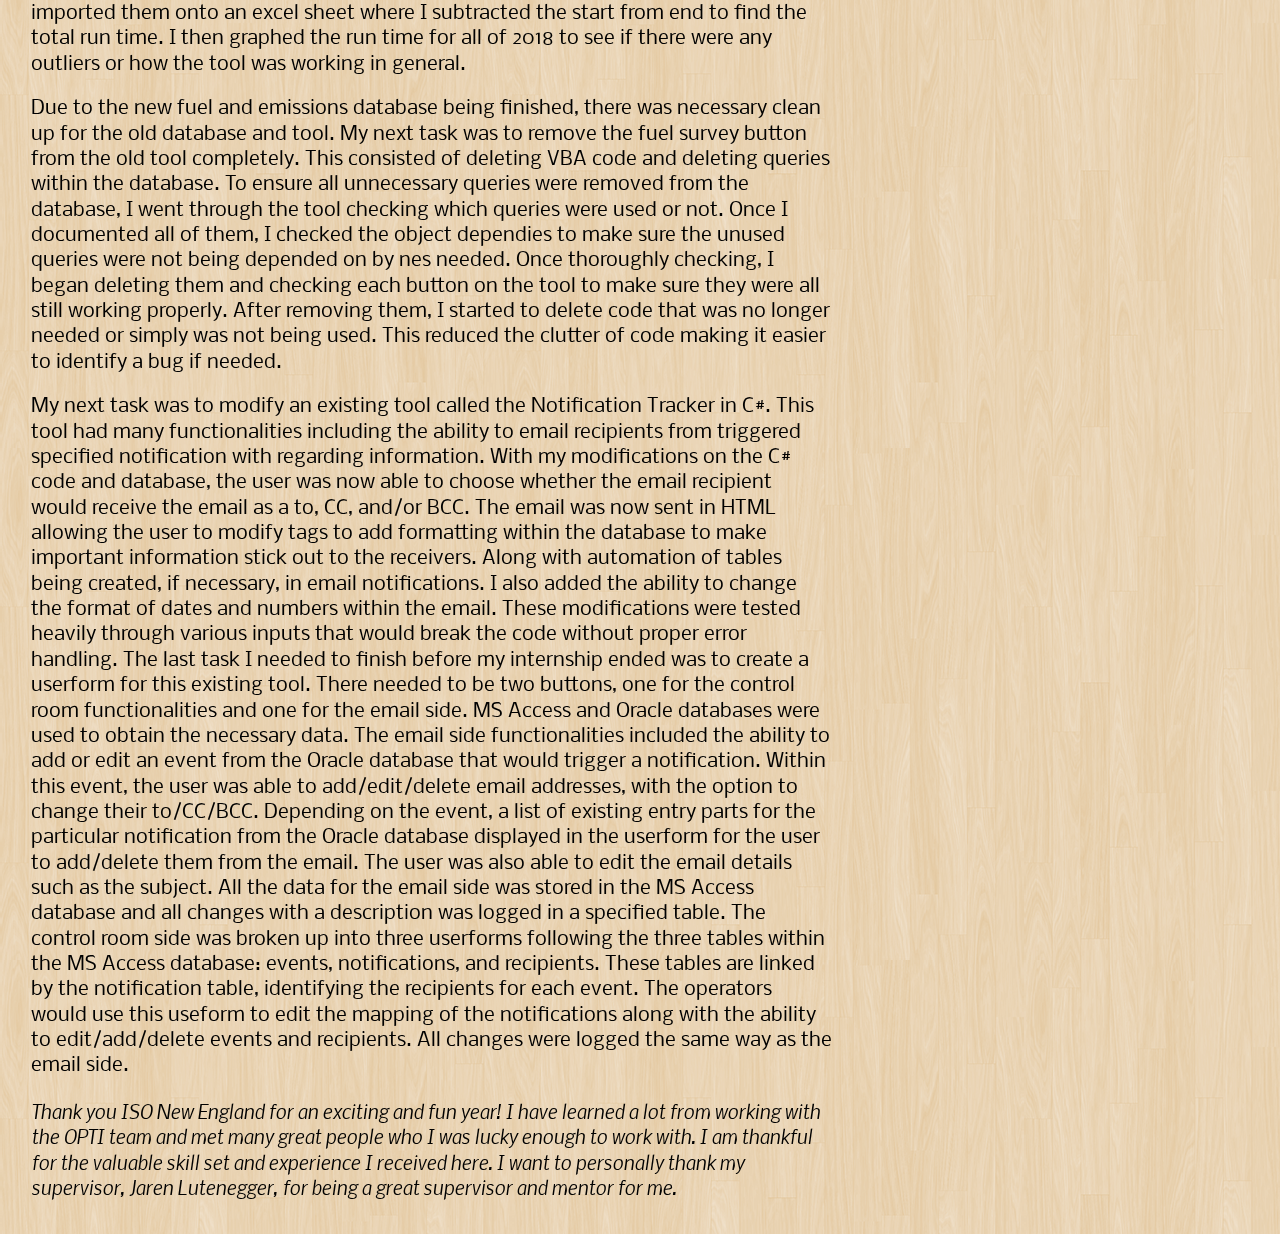
<file: OPTI.html>
<html>

<head>
  <meta name="viewport" content="width=device-width, initial-scale=1.0">
  <title>Hayley Allard-Raucci</title>
  <link rel="stylesheet" href="https://www.w3schools.com/w3css/4/w3.css">
  <link href="http://fonts.googleapis.com/css?family=Corben:bold" rel="stylesheet" type="text/css">
  <link href="http://fonts.googleapis.com/css?family=Nobile" rel="stylesheet" type="text/css">
  <link rel="stylesheet" href="homeStyles.css" />
</head>

<body>
  <div class="header">
    <h1>ISO New England: Operations Performance, Training & Integration</h1>
  </div>
  <ul class="topnav">
    <!-- includes tabs that user can flip through-->
    <li><a href="index.html">
        <img src="/ICons/houseb.png" class="icons" />Home</a></li>
    <li><a href="about.html">
        <img src="/ICons/infob.png" class="icons" />About</a>
    </li>
    <li><a href="contact.html">
        <img src="/ICons/mailb.png" class="icons" />Contact</a>
    </li>
    <li><a href="/Resume/resume.pdf" target="_blank">
        <img src="/ICons/pdfb.png" class="icons" />Resume</a>
    </li>
    <li>
      <div class="dropdown">
        <a class="dropbtn active">
          <img src="/ICons/magw.png" class="icons" />Experience in Depth
        </a>
        <div class="dropdown-content">
          <a class="active" href="OPTI.html">Operations Performance, Training & Integration</a>
          <a href="DayAhead.html">IT Day-Ahead</a>
          <a href="Forecasting.html">Energy Load Forecasting Project</a>
          <a href="DataEngineer.html">Data Engineer</a>
        </div>
      </div>
      </div>
    </li>
    <li><a href="crochet.html">
        <img src="/ICons/yarn_b.png" class="icons">Crocheting
      </a></li>
  </ul>
  <div class="w3-container w3-animate-bottom">
    <h2>
      August 2018 - May 2019
    </h2>
    <div class="col-8">
      <p class="main">
        I continued my internship at ISO New England from the summer into the school year.
        ISO New England is a not-for-profit organizaton that
        operates the New England power grid, ensuring reliable flow of energy. I switched from IT-Day Ahead Support to
        Operations Performance,
        Training & Integration (OPTI). OPTI is a department whose main job is to support the operators in the
        control room. They support tools that the operators are using every single day.
      </p>
      <p class="main">
        Winter was approaching very quickly and the team had still not finished their tool for the fuel and emissions
        survey responses. These surveys are used to keep track of how much oil or coal are being used and held in
        New England generators. When the cold months hit, these survey responses are generated into a report that is
        created weekly or biweekly depending on the month. My first project was to help finish this tool before these
        reports
        were needed weekly. The first
        task was to create various views to separate the data within the database needed for the report. I altered
        existing
        tables within the database to include information needed to help modify the tool being used in VBA. The tool
        would
        automatically grab these responses from the survey and import the data into their corresponding tables. The
        weekly fuel
        and emissions reports consisted of charts and graphs for the operators to have and review. I contributed to
        this report
        by implementing automation of a bar chart graph through VBA. The graph displayed each generator with their fuel
        availability, the date they will run out of fuel, when they ordered more fuel, and lastly how long that fuel
        they
        ordered will last. I also wrote a program that combines multiple comments into one entry by generator name
        without
        duplicating entries by iterating through the database. The combined comments were copied into an excel sheet
        that was
        exported on the report through CSLT and XML. Lastly, I modified an existing XSLT code to highlight stations at
        risk due
        to their availability in the table. They were either highlighted in yellow or red depending on how low they
        were on
        fuel. These reports were very important during the cold months of the year. I also created a program that would
        iterate
        through the sheets of an existing Excel sheet used to keep track of the consumption rates of various consumable
        fuels
        for generators and import the data into the database’s corresponding tables. Only values that did not exist
        would be
        imported into the corresponding table. I later modified this code to prompt the user to select the file they
        would like
        to use to import the data.

      </p>
      <p class="main">
        Once the programs for the reports were completed I moved on to something new. To keep track of the progress on
        projects, OPTI was using a tool in which used a userform to store information on an excel sheet. I was asked
        to modify this tool by using a database to store the data rather than an excel sheet. I structured a database
        from
        scratch by looking at how
        the tool was used currently. I designed an entity relationship diagram and presented it to my supervisor and a
        co-worker. We went over the design
        together to ensure things were linked together properly to allow me to begin creating it. I created the
        database using
        Microsoft Access. I then moved
        onto modifying the tool in VBA to grab the data from the userform and store it into the database. I designed
        user
        functionality to create, save, edit,
        and load exsting data for projects. I added all the userform questions into the database to heavily test my new
        tool,
        ensuring there were no bugs and
        no data was being saved as a duplicate value. My supervisor then tested the tool with real data to ensure it
        was
        working properly and looked the way
        he wanted.

      </p>
      <p class="main">
        All members of the OPTI department were asked to become familiar with various market system engines. The task
        was to gather, analyze and present data
        for the run time of these engines. This was done by looking through tables within the database to find the
        start and end time for the corresponding study mode
        and case ID number. Each engine had a unique study mode and case ID. Once finding the tables that held the
        information needed, I created a query to join them and
        pull the numbers. I imported them onto an excel sheet where I subtracted the start from end to find the total
        run time. I then graphed the run time
        for all of 2018 to see if there were any outliers or how the tool was working in general.
      </p>
      <p class="main">
        Due to the new fuel and emissions database being finished, there was necessary clean up for the old database
        and tool. My next task was to remove the fuel survey
        button from the old tool completely. This consisted of deleting VBA code and deleting queries within the
        database. To ensure all unnecessary queries were removed
        from the database, I went through the tool checking which queries were used or not. Once I documented all of
        them, I checked the object dependies to make sure the
        unused queries were not being depended on by nes needed. Once thoroughly checking, I began deleting them and
        checking each button on the tool to make sure they were
        all still working properly. After removing them, I started to delete code that was no longer needed or simply
        was not being used. This reduced the clutter of code making
        it easier to identify a bug if needed.
      </p>
      <p class="main">
        My next task was to modify an existing tool called the Notification Tracker in C#. This tool had many
        functionalities
        including the ability to email recipients from triggered specified notification with regarding information.
        With my
        modifications on the C# code and database, the user was now able to choose whether the email recipient would
        receive
        the email as a to, CC, and/or BCC. The email was now sent in HTML allowing the user to modify tags to add
        formatting
        within the database to make important information stick out to the receivers. Along with automation of tables
        being
        created, if necessary, in email notifications. I also added the ability to change the format of dates and
        numbers
        within the email. These modifications were tested heavily through various inputs that would break the code
        without
        proper error handling. The last task I needed to finish before my internship ended was to create a userform for
        this
        existing tool. There needed to be two buttons, one for the control room functionalities and one for the email
        side. MS
        Access and Oracle databases were used to obtain the necessary data. The email side functionalities included the
        ability
        to add or edit an event from the Oracle database that would trigger a notification. Within this event, the user
        was
        able to add/edit/delete email addresses, with the option to change their to/CC/BCC. Depending on the event, a
        list of
        existing entry parts for the particular notification from the Oracle database displayed in the userform for the
        user to
        add/delete them from the email. The user was also able to edit the email details such as the subject. All the
        data for
        the email side was stored in the MS Access database and all changes with a description was logged in a
        specified table.
        The control room side was broken up into three userforms following the three tables within the MS Access
        database:
        events, notifications, and recipients. These tables are linked by the notification table, identifying the
        recipients
        for each event. The operators would use this useform to edit the mapping of the notifications along with the
        ability to
        edit/add/delete events and recipients. All changes were logged the same way as the email side.
      </p>
      <p class="main">
        <i>Thank you ISO New England for an exciting and fun year! I have learned a lot from working with the OPTI team
          and met many
          great people who I was lucky enough to work with. I am thankful for the valuable skill set and experience I
          received here. I want to personally thank my supervisor, Jaren Lutenegger, for being a great supervisor and
          mentor for me. </i>

      </p>
    </div>
    <div class="col-4">
      <h2>The UConn OPTI Interns</h2>
      <img src="Pictures/OPTI_Interns.jpg" class="img-1">
      <p class="main">Toshiro Hackett and I at the Windsor facility, 2019.</p>
      <h2>OPTI Team</h2>
      <img src="Pictures/opti_team.jpg" class="img-1">
      <p class="main"> Pictured left to right: Duncan Leathrum, Jaren Lutenegger, Hayley Allard-Raucci, Stephen George,
        Hector Nunez, William Bell</p>
    </div>
  </div>
</body>

</html>
</file>
<file: homeStyles.css>
.header {
  background-color: #c19a6b;
  padding: 5px;
}
body {
  margin: 0px;
  font-size: calc(16px + (26 - 14) * ((100vw - 300px) / (3840 - 300)));
  line-height: calc(1.3em + (1.5 - 1.2) * ((100vw - 300px)/(1600 - 300)));
  background: url(/Background/retina_wood/retina_wood.png) repeat 0 0;
}

h1, h2, h3, h4, h5, h6 {
    font-family: 'Corben', Georgia, Times, serif;
}
p {
    font-family: 'Nobile', Helvetica, Arial, sans-serif;
}
div.gallery {
  border: 1px solid #c19a6b;
}
div.gallery:hover {
  border: 1px solid #70552f;
}
div.gallery img {
  width: 100%;
  height: auto;
}
div.desc {
  padding: 15px;
  text-align: center;
}
.responsive {
  padding: 15px;
  float: left;
  width: 20%;
}
.clearfix:after {
  content: "";
  display: table;
  clear: both; 
}
/* top navigation bar */
ul.topnav {
  list-style-type: none;
  list-style: none;
  margin: 0;
  padding: 0;
  overflow: hidden;
  background-color: #c19a6b;
}
ul.topnav li {
  float: left;
}
/* navigation links */
ul.topnav li a {
  display: block;
  color: black;
  text-align: center;
  -webkit-transform: perspective(1px) translateZ(0);
  transform: perspective(1px) translateZ(0);
  padding: 14px 16px;
  margin: 0px 0px 0px .2px;
  text-decoration: none;
  position: relative;
  -webkit-transition-property: color;
  transition-property: color;
  -webkit-transition-duration: .3s;
  transition-duration: .3s;
  box-shadow: 2px 2px 8px rgba(0, 0, 0, 0.5);
}
ul.topnav li a:before {
  content: "";
  position: absolute;
  z-index: -1;
  top: 0;
  bottom: 0;
  left: 0;
  right: 0;
  background: #70552f;
  -webkit-transform: scaleY(0);
  transform: scaleY(0);
  -webkit-transform-origin: 50%;
  transform-origin: 50%;
  -webkit-transition-property: transform;
  transition-property: transform;
  -webkit-transition-duration: 0.3s;
  transition-duration: 0.3s;
  -webkit-transition-timing-function: ease-out;
  transition-timing-function: ease-out;
}
ul.topnav li a:hover:not(.active), .dropbtn:hover:not(.active), ul.topnav li a:focus {
  color: white;
}
ul.topnav li a:hover:not(.active):before, ul.topnav li a:focus:before {
  -webkit-transform: scaleY(1);
  transform: scaleY(1);
}
/* sets format of active tab */
ul.topnav li a.active {
  background-color: #70552f;
  color: white;
}
ul.topnav li.right {
  float: right;
}
.dropbtn {
  margin: 0px .5px;
}
.dropdown a{
  overflow: hidden;
  text-align: center;
}
/* display format */
.dropdown-content {
  display: block;
  visibility: hidden;
  opacity: 0;
  transition: opacity 0.3s ease-in-out;
  position: absolute;
  background: url(/Background/retina_wood/retina_wood.png) repeat 0 0;
  box-shadow: 0px 8px 16px 0px rgba(0, 0, 0, 0.2);
  z-index: 1;
}
/* format of content in dropdown */
.dropdown-content a {
  float: none;
  color: black;
  padding: 12px 16px;
  text-decoration: none;
  display: block;
  text-align: left;
  border-right: none;
}
.dropdown:hover .dropdown-content {
  opacity: 1;
  visibility: visible;
  display: block;
}

* {
  box-sizing: border-box;
}
/* clear floats after columns */
.row::after {
  content: "";
  display: table;
  clear: both;
}
[class*="col-"] {
  float: left;
  padding: 15px;
}
[class*="img-"] {
  height: auto;
  box-sizing: border-box;
}

@media only screen and (max-width: 800px) {
  ul.topnav li.right, ul.topnav li, ul.topnav li a {
    float: none;
    border-right: none;
  }
  .responsive {
    width: 50%;
    margin: 6px 0;
  }
  .dropdown-content {
    width: 100%;
  }
  .img-1 {
    width: 100%;
  }
  .img-2 {
    width: 80%;
    border-radius: 10%;
  }
  .img-3 {
    width: 30%;
  }
  .img-4 {
    width: 100%;
    padding-top: 20px;
  }
  .img-5 {
    width: 100%;
    border-radius: 25%;
  }
  .img-6 {
    width: 100%;
    padding-top: 20px;
  }
  .img-7 {
    width: 100%;
    padding-bottom: 20px;
  }
  .col-1 {
    width: 100%;
  }
  .col-2 {
    width: 100%;
  }
  .col-3 {
    width: 100%;
  }
  .col-4 {
    width: 100%;
  }
  .col-5 {
    width: 100%;
  }
  .col-6 {
    width: 100%;
  }
  .col-7 {
    width: 100%;
  }
  .col-8 {
    width: 100%;
  }
  .col-9 {
    width: 100%;
  }
  .col-10 {
    width: 100%;
  }
  .col-11 {
    width: 100%;
  }
  .col-12 {
    width: 100%;
  }
}
@media only screen and (min-width: 800px) {
  .img-1 {
    width: 100%;
  }
  .img-2 {
    width: 80%;
    border-radius: 10%;
  }
  .img-3 {
    width: 25%;
  }
  .img-4 {
    width: 100%;
    padding-top: 20px;
  }
  .img-5 {
    width: 100%;
    border-radius: 25%;
  }
  .img-6 {
    width: 80%;
    padding-top: 20px;
  }
  .img-7 {
    width: 100%;
    padding-bottom: 20px;
  }
  .col-1 {
    width: 8.33%;
  }
  .col-2 {
    width: 16.66%;
  }
  .col-3 {
    width: 25%;
  }
  .col-4 {
    width: 33.33%;
  }
  .col-5 {
    width: 41.66%;
  }
  .col-6 {
    width: 50%;
  }
  .col-7 {
    width: 58.33%;
  }
  .col-8 {
    width: 66.66%;
  }
  .col-9 {
    width: 75%;
  }
  .col-10 {
    width: 83.33%;
  }
  .col-11 {
    width: 91.66%;
  }
  .col-12 {
    width: 100%;
  }
}
@media only screen and (min-width: 1100px) {
  .img-1 {
    width: 100%;
  }
  .img-2 {
    width: 80%;
    border-radius: 10%;
  }
  .img-3 {
    width: 25%;
  }
  .img-4 {
    width: 100%;
    padding-top: 20px;
  }
  .img-5 {
    width: 100%;
    border-radius: 25%;
  }
  .img-6 {
    width: 80%;
    padding-top: 20px;
  }
  .img-7 {
    width: 100%;
    padding-bottom: 20px;
  }
  .col-1 {
    width: 8.33%;
  }
  .col-2 {
    width: 16.66%;
  }
  .col-3 {
    width: 25%;
  }
  .col-4 {
    width: 33.33%;
  }
  .col-5 {
    width: 41.66%;
  }
  .col-6 {
    width: 50%;
  }
  .col-7 {
    width: 58.33%;
  }
  .col-8 {
    width: 66.66%;
  }
  .col-9 {
    width: 75%;
  }
  .col-10 {
    width: 83.33%;
  }
  .col-11 {
    width: 91.66%;
  }
  .col-12 {
    width: 100%;
  }
}
/* center words, pics */
.center {
  display: block;
  margin-left: auto;
  margin-right: auto;
}

/* set everything on page to same font 
html,
body,
h1,
h2,
h3,
h4,
h5,
h6 {
  font-family: "Lucida Console", Monaco, monospace;
  font-style: normal;
  box-sizing: border-box;
}
*/
h1,
h2,
h3,
h4,
h5,
h6 {
  line-height: calc(1.3em + (1.5 - 1.2) * ((100vw - 300px)/(1600 - 300)));
}
/* center text in header */
h2 {
  text-align: center;
}
/* center other text */
.main {
  text-align: left;
}
.icons {
  height: auto;
  width: 25px;
  border: none;
  padding-right: 5px;
  padding-bottom: 5px;
  display: inline-block;
}
</file>
